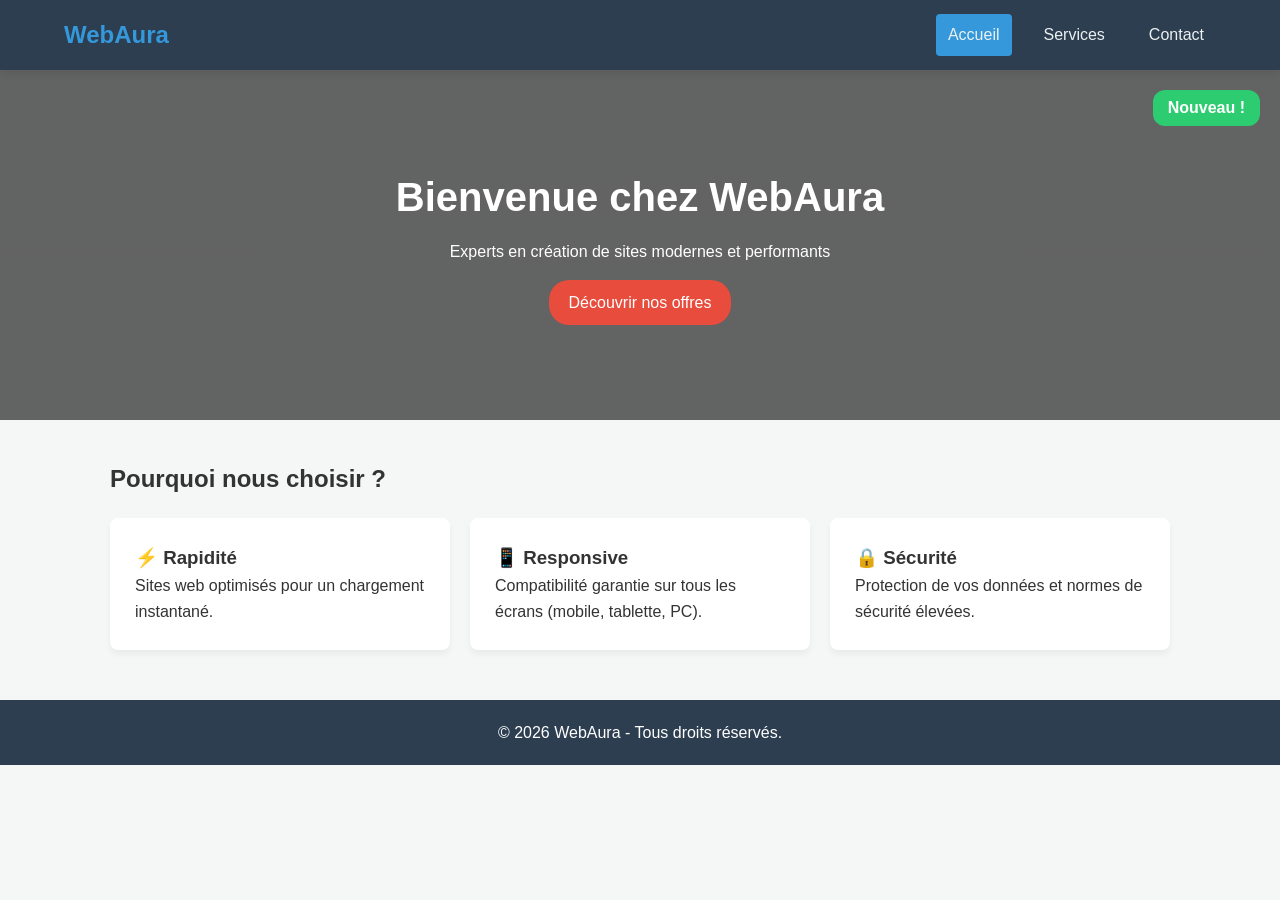
<file: index.html>
<!DOCTYPE html>
<html lang="fr">

<head>
    <meta charset="UTF-8">
    <meta name="viewport" content="width=device-width, initial-scale=1.0">
    <title>Agence Web - Accueil</title>
    <link rel="stylesheet" href="style.css">
</head>

<body>

    <header class="header-fixed">

        <div class="logo">WebAura</div>

        <nav class="nav-flex">
            <a href="index.html" class="active">Accueil</a>
            <a href="services.html">Services</a>
            <a href="contact.html">Contact</a>
        </nav>

    </header>
    <section class="hero-section">

        <div class="hero-overlay">
            <h1>Bienvenue chez WebAura</h1>
            <p>Experts en création de sites modernes et performants</p>
            <a href="services.html" class="btn-hero">
                Découvrir nos offres
            </a>
        </div>

        <span class="badge-promo">Nouveau !</span>

    </section>
    <main class="main-container">

        <h2>Pourquoi nous choisir ?</h2>

        <div class="cards-flex-container">

            <div class="card">
                <h3>⚡ Rapidité</h3>
                <p>Sites web optimisés pour un chargement instantané.</p>
            </div>

            <div class="card">
                <h3>📱 Responsive</h3>
                <p>Compatibilité garantie sur tous les écrans (mobile, tablette, PC).</p>
            </div>

            <div class="card">
                <h3>🔒 Sécurité</h3>
                <p>Protection de vos données et normes de sécurité élevées.</p>
            </div>

        </div>

    </main>

  
    <footer>
        <p>&copy; 2026 WebAura - Tous droits réservés.</p>
    </footer>

</body>
</html>
</file>
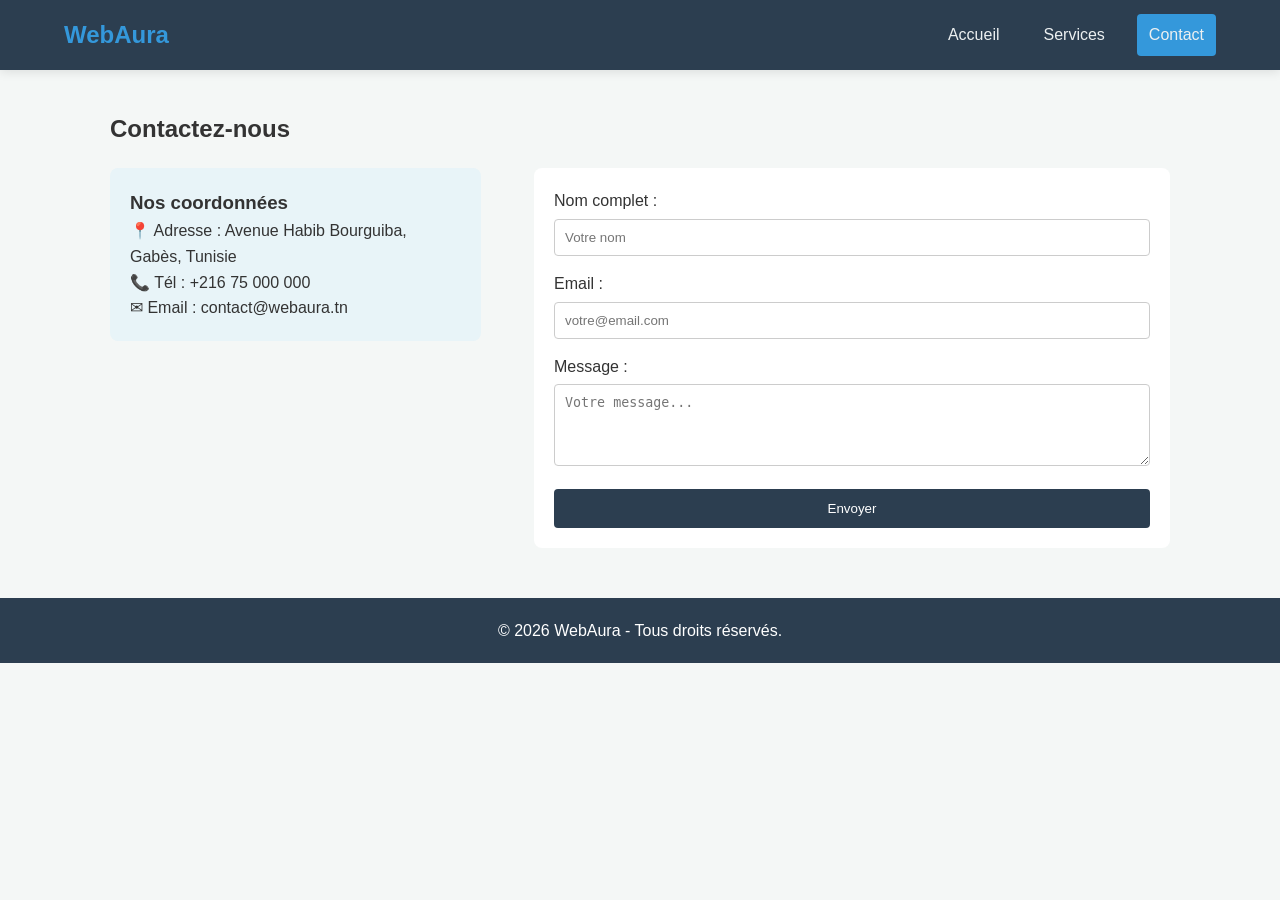
<file: contact.html>
<!DOCTYPE html>
<html lang="fr">

<head>
    <meta charset="UTF-8">
    <meta name="viewport" content="width=device-width, initial-scale=1.0">
    <title>Agence Web - Contact</title>
    <link rel="stylesheet" href="style.css">
</head>

<body>

    <header class="header-fixed">

        <div class="logo">WebAura</div>

        <nav class="nav-flex">
            <a href="index.html">Accueil</a>
            <a href="services.html">Services</a>
            <a href="contact.html" class="active">Contact</a>
        </nav>

    </header>

    <main class="main-container">

        <h2>Contactez-nous</h2>

        <div class="contact-wrapper">

            <div class="info-box-float">

                <h3>Nos coordonnées</h3>

                <p>📍 Adresse : Avenue Habib Bourguiba, Gabès, Tunisie</p>
                <p>📞 Tél : +216 75 000 000</p>
                <p>✉ Email : contact@webaura.tn</p>

            </div>


            <form class="form-flex">

                <div class="form-group">
                    <label for="nom">Nom complet :</label>
                    <input type="text" id="nom" required placeholder="Votre nom">
                </div>

                <div class="form-group">
                    <label for="email">Email :</label>
                    <input type="email" id="email" required placeholder="votre@email.com">
                </div>

                <div class="form-group">
                    <label for="message">Message :</label>
                    <textarea id="message" rows="4" placeholder="Votre message..."></textarea>
                </div>

                <button type="submit" class="btn-submit">Envoyer</button>

            </form>

            <div class="clear"></div>

        </div>

    </main>

    <footer>
        <p>&copy; 2026 WebAura - Tous droits réservés.</p>
    </footer>

</body>
</html>
</file>
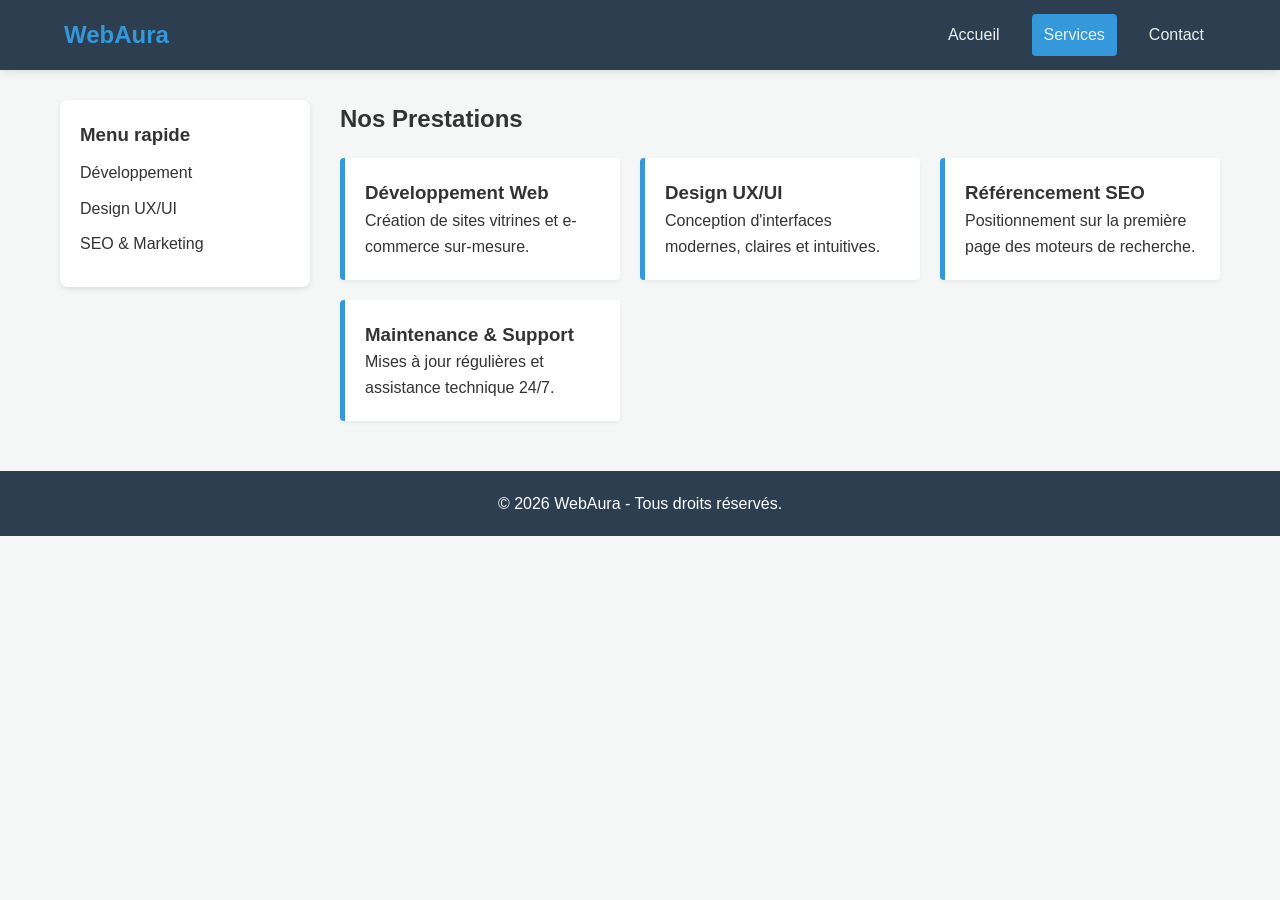
<file: services.html>
<!DOCTYPE html>
<html lang="fr">

<head>
    <meta charset="UTF-8">
    <meta name="viewport" content="width=device-width, initial-scale=1.0">
    <title>Agence Web - Services</title>
    <link rel="stylesheet" href="style.css">
</head>

<body>

    <header class="header-fixed">

        <div class="logo">WebAura</div>

        <nav class="nav-flex">
            <a href="index.html">Accueil</a>
            <a href="services.html" class="active">Services</a>
            <a href="contact.html">Contact</a>
        </nav>

    </header>

    <div class="layout-with-sidebar">

        <!-- Barre latérale -->
        <aside class="sidebar-sticky">

            <h3>Menu rapide</h3>

            <ul>
                <li><a href="#dev">Développement</a></li>
                <li><a href="#design">Design UX/UI</a></li>
                <li><a href="#seo">SEO & Marketing</a></li>
            </ul>

        </aside>

        <!-- Zone principale -->
        <section class="services-content">

            <h2>Nos Prestations</h2>

            <div class="services-grid">

                <article id="dev" class="service-box">
                    <h3>Développement Web</h3>
                    <p>Création de sites vitrines et e-commerce sur-mesure.</p>
                </article>

                <article id="design" class="service-box">
                    <h3>Design UX/UI</h3>
                    <p>Conception d'interfaces modernes, claires et intuitives.</p>
                </article>

                <article id="seo" class="service-box">
                    <h3>Référencement SEO</h3>
                    <p>Positionnement sur la première page des moteurs de recherche.</p>
                </article>

                <article class="service-box">
                    <h3>Maintenance & Support</h3>
                    <p>Mises à jour régulières et assistance technique 24/7.</p>
                </article>

            </div>

        </section>

    </div>

    <footer>
        <p>&copy; 2026 WebAura - Tous droits réservés.</p>
    </footer>

</body>
</html>
</file>
<file: style.css>
* {
    margin: 0;
    padding: 0;
    box-sizing: border-box;
}

body {
    font-family: 'Segoe UI', Tahoma, Geneva, Verdana, sans-serif;
    line-height: 1.6;
    background-color: #f4f7f6;
    color: #333;
    padding-top: 70px;
}

a {
    text-decoration: none;
    color: inherit;
}

.header-fixed {
    position: fixed;
    top: 0;
    left: 0;
    width: 100%;
    height: 70px;
    background-color: #2c3e50;
    color: white;
    z-index: 1000;

    display: flex;
    justify-content: space-between;
    align-items: center;

    padding: 0 5%;
    box-shadow: 0 2px 10px rgba(0, 0, 0, 0.1);
}

.logo {
    font-size: 1.5rem;
    font-weight: bold;
    color: #3498db;
}

.nav-flex {
    display: flex;
    gap: 20px;
}

.nav-flex a {
    color: #ecf0f1;
    padding: 8px 12px;
    border-radius: 4px;
    transition: background 0.3s;
}

.nav-flex a:hover,
.nav-flex a.active {
    background-color: #3498db;
}

.hero-section {
    position: relative;
    height: 350px;

    background:
        linear-gradient(rgba(0,0,0,0.6), rgba(0,0,0,0.6)),
        url('https://picsum.photos/1200/400') center/cover;

    display: flex;
    justify-content: center;
    align-items: center;
    text-align: center;
    color: white;
}

.hero-overlay h1 {
    font-size: 2.5rem;
    margin-bottom: 10px;
}

.btn-hero {
    display: inline-block;
    margin-top: 15px;
    padding: 10px 20px;
    background: #e74c3c;
    color: white;
    border-radius: 20px;
    transition: transform 0.2s;
}

.btn-hero:hover {
    transform: scale(1.05);
}

.badge-promo {
    position: absolute;
    top: 20px;
    right: 20px;

    background-color: #2ecc71;
    color: white;
    padding: 5px 15px;
    font-weight: bold;
    border-radius: 12px;
}
.main-container {
    max-width: 1100px;
    margin: 40px auto;
    padding: 0 20px;
}

.cards-flex-container {
    display: flex;
    flex-wrap: wrap;
    gap: 20px;
    margin-top: 20px;
}

.card {
    flex: 1 1 300px;
    background: white;
    padding: 25px;
    border-radius: 8px;
    box-shadow: 0 4px 6px rgba(0,0,0,0.05);
}
.layout-with-sidebar {
    display: flex;
    max-width: 1200px;
    margin: 30px auto;
    gap: 30px;
    padding: 0 20px;
}

.sidebar-sticky {
    flex: 0 0 250px;
    position: sticky;
    top: 90px;
    height: fit-content;

    background: white;
    padding: 20px;
    border-radius: 8px;
    box-shadow: 0 2px 5px rgba(0,0,0,0.1);
}

.sidebar-sticky ul {
    list-style: none;
    margin-top: 10px;
}

.sidebar-sticky li {
    margin-bottom: 10px;
}

.services-content {
    flex: 1;
}

.services-grid {
    display: grid;
    grid-template-columns: repeat(auto-fit, minmax(250px, 1fr));
    gap: 20px;
    margin-top: 20px;
}

.service-box {
    background: white;
    padding: 20px;
    border-left: 5px solid #3498db;
    border-radius: 4px;
    box-shadow: 0 2px 4px rgba(0,0,0,0.05);
}
.contact-wrapper {
    margin-top: 20px;
}

.info-box-float {
    float: left;
    width: 35%;
    background: #e8f4f8;
    padding: 20px;
    border-radius: 8px;
}

.form-flex {
    float: right;
    width: 60%;
    background: white;
    padding: 20px;
    border-radius: 8px;

    display: flex;
    flex-direction: column;
    gap: 15px;
}

.form-group input,
.form-group textarea {
    padding: 10px;
    border: 1px solid #ccc;
    border-radius: 4px;
    margin-top: 5px;
    width: 100%;
}

.btn-submit {
    background: #2c3e50;
    color: white;
    padding: 12px;
    border: none;
    border-radius: 4px;
    cursor: pointer;
}

.clear {
    clear: both;
}

footer {
    text-align: center;
    padding: 20px;
    background: #2c3e50;
    color: white;
    margin-top: 50px;
}

@media (max-width: 768px) {
    .layout-with-sidebar {
        flex-direction: column;
    }

    .info-box-float,
    .form-flex {
        float: none;
        width: 100%;
        margin-bottom: 20px;
    }

    .header-fixed {
        padding: 0 10px;
    }

    .nav-flex {
        gap: 5px;
    }

    .nav-flex a {
        padding: 6px;
    }

    .hero-overlay h1 {
        font-size: 1.8rem;
    }
}
</file>
